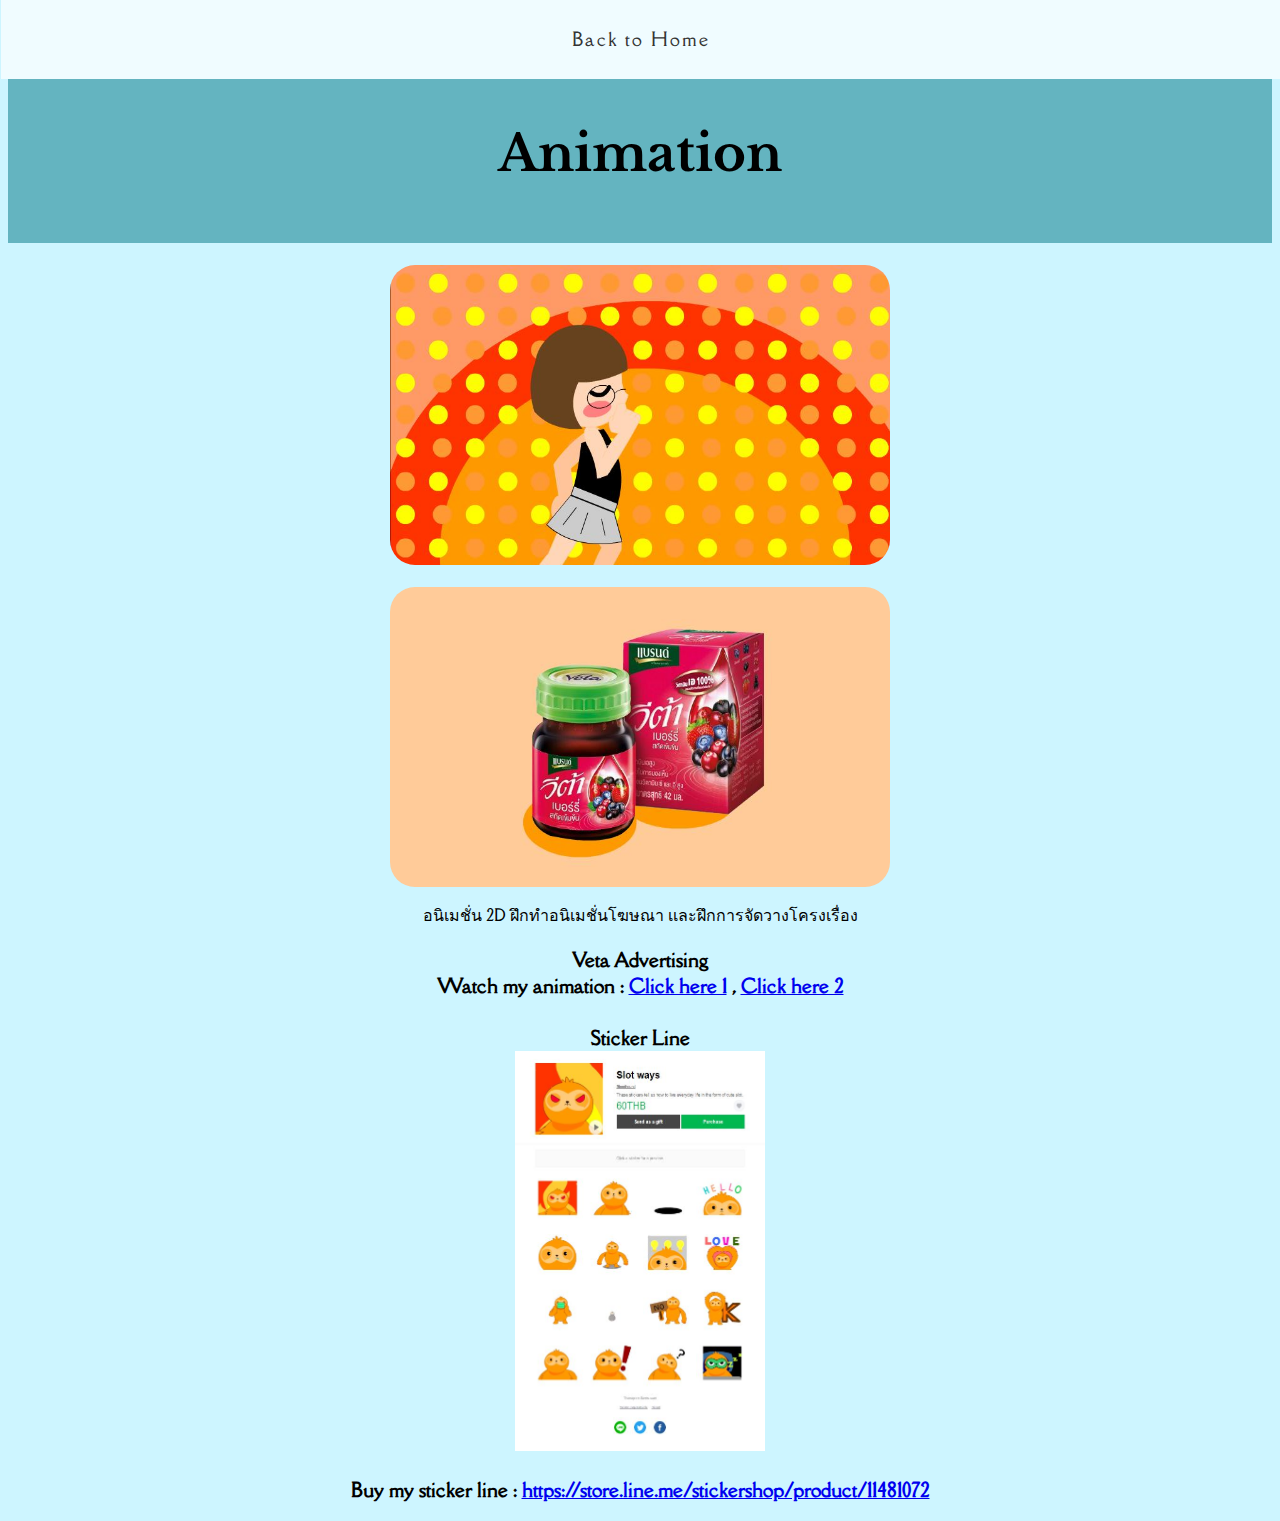
<file: animation.html>
<!DOCTYPE html>
<html lang="en">
<head>
    <meta charset="UTF-8">
    <meta http-equiv="X-UA-Compatible" content="IE=edge">
    <meta name="viewport" content="width=device-width, initial-scale=1.0">
    <title>Project</title>
    <link rel="stylesheet" href="css/anima.css" />
    <link rel="preconnect" href="https://fonts.gstatic.com">
    <link href="https://fonts.googleapis.com/css2?family=Libre+Baskerville:wght@700&display=swap" rel="stylesheet">
    <link href="https://fonts.googleapis.com/css2?family=Della+Respira&display=swap" rel="stylesheet">
</head>
<body>
    <div class="button" id="button">
        <div>
            <a href="./index.html" id="top"><span id="top2"> Back to Home </span></a>
        </div>
    </div>
    <div class="header">
        <h1> Animation </h1>
    </div>

    <div class="animation_box">
        <br>
        <div class="anipictap">
            <img class="anipic" id="anipic" src="pic/anima.JPG" alt="cartoon"> 
            <br>
            <img class="anipic" id="anipic" src="pic/veta.JPG" alt="veta berry"> 
        </div>
        <p>อนิเมชั่น 2D ฝึกทำอนิเมชั่นโฆษณา เเละฝึกการจัดวางโครงเรื่อง</p>
        <h3>
        <div name ="headername">Veta Advertising</div>
        Watch my animation :
        <a href="https://drive.google.com/file/d/1FQiTbWZxJrNibVo8iCh-pTVgUYGSxXCt/view?usp=sharing" target="_blank">Click here 1</a> , 
        <a href="https://drive.google.com/file/d/1CzK6M7cSreOwrERoVzUJtcbASghMT6Dt/view?usp=sharing" target="_blank">Click here 2</a>
        <br>
        <br>
        <div name ="headername">Sticker Line</div>
        <div class="linepictap">
            <img class="stickpic" id="stickpic" src="pic/line.JPG" alt="line sticker">        
        </div>
        <br>
        Buy my sticker line :
        <a href="https://store.line.me/stickershop/product/11481072" target="_blank">https://store.line.me/stickershop/product/11481072</a>   
        </h3>
    </div>
    
</body>
</html>
</file>
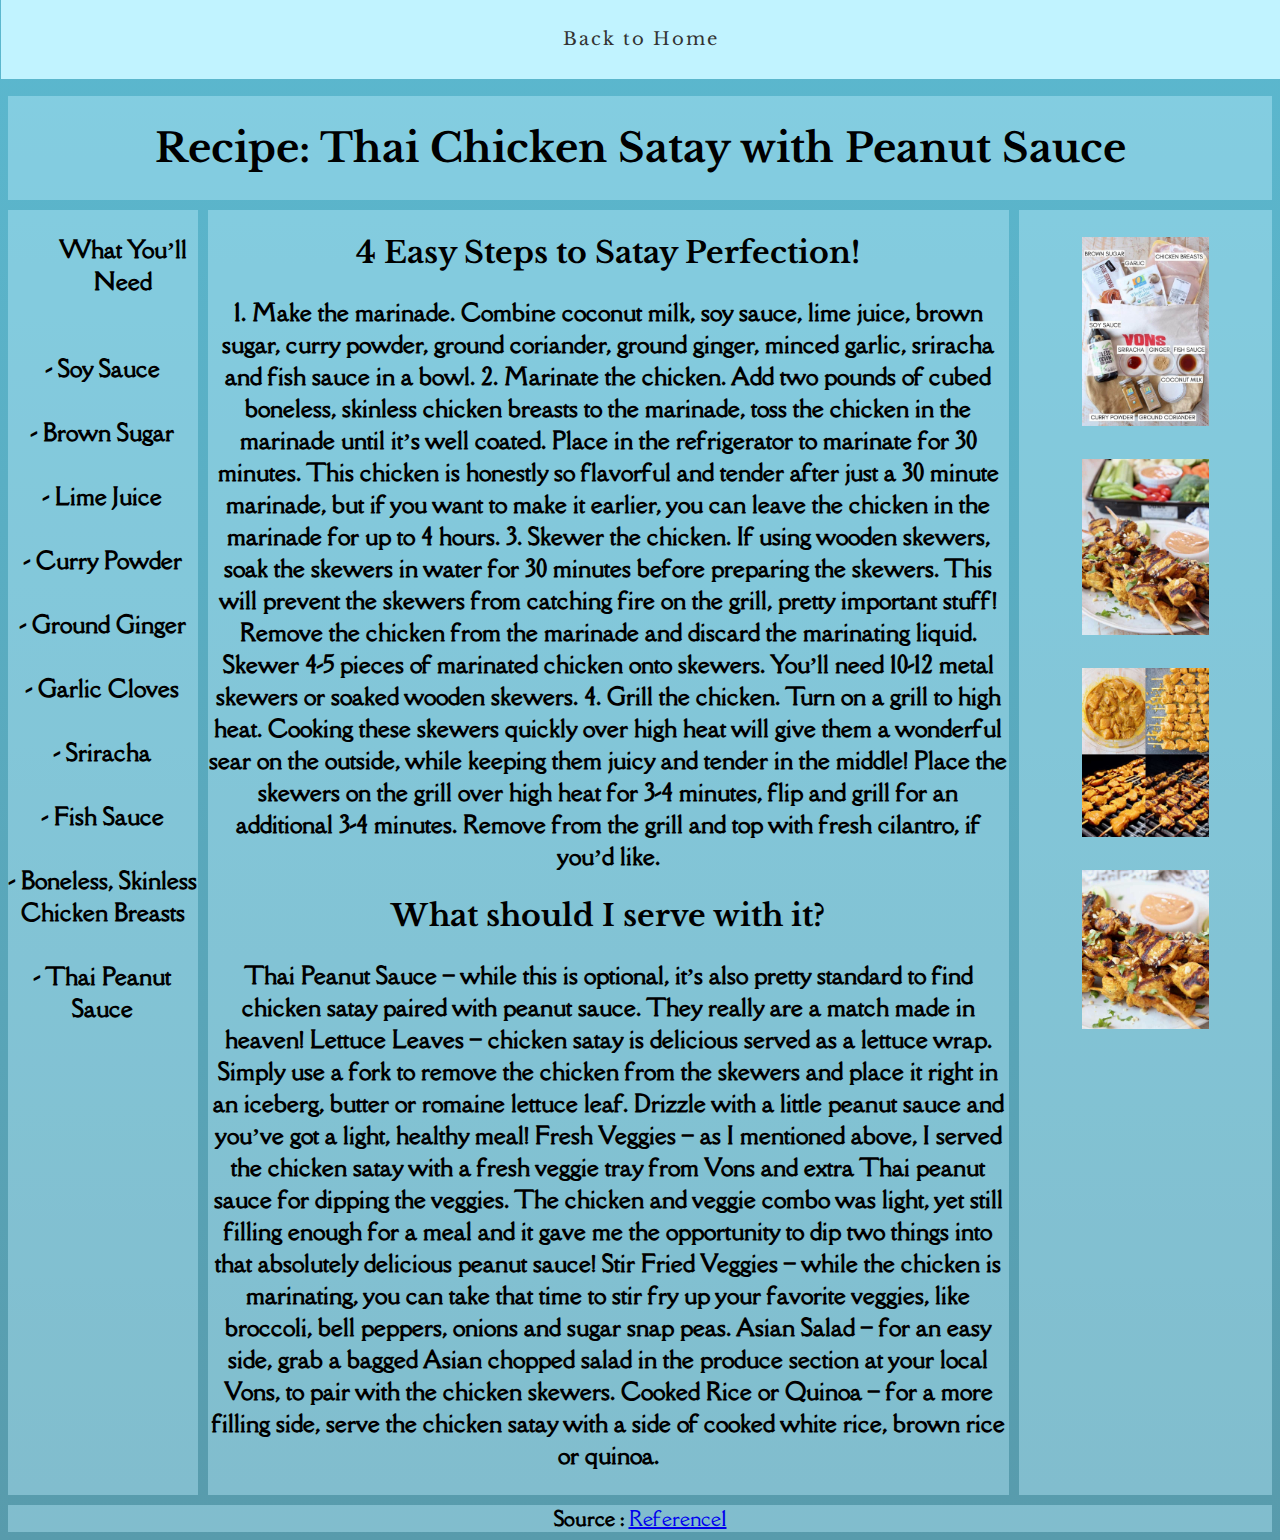
<file: chicken satay.html>
<!DOCTYPE html>
<html>
<head>
	<meta charset='utf-8'>
	<meta http-equiv='X-UA-Compatible' content='IE=edge'>
	<title>Gluten Free General Tso’s Chicken</title>
	<meta name='viewport' content='width=device-width, initial-scale=1'>
	<link rel='stylesheet' type='text/css' media='screen' href='css/chick.css'>
    <link rel="preconnect" href="https://fonts.gstatic.com">
    <link href="https://fonts.googleapis.com/css2?family=Libre+Baskerville:wght@700&display=swap" rel="stylesheet">
    <link href="https://fonts.googleapis.com/css2?family=Della+Respira&display=swap" rel="stylesheet">
</head>
<body>
    <div class="button" id="button">
        <div>
            <a href="./index.html" id="top"><span id="top2"> Back to Home </span></a>
        </div>
    </div>
    <br><br><br><br>
	<div class="grid-container">
        <div class="header_stay"><h1>Recipe: Thai Chicken Satay with Peanut Sauce</h1></div>
        <div class="menu">
            <h3>
                <ul>What You’ll Need</ul>
                <br> - Soy Sauce</br>
                <br> - Brown Sugar</br>
                <br> - Lime Juice</br> 
                <br> - Curry Powder</br> 
                <br> - Ground Ginger</br>
                <br> - Garlic Cloves</br>
                <br> - Sriracha</br>
                <br> - Fish Sauce</br>
                <br> - Boneless, Skinless Chicken Breasts</br>
                <br> - Thai Peanut Sauce</br> 
            </h3>
        </div>
        <div class="Easy_Steps">
            <h2>4 Easy Steps to Satay Perfection!</h2>
            <h3>
                1. Make the marinade. Combine coconut milk, soy sauce, lime juice, brown sugar, curry powder, ground coriander, ground ginger, minced garlic, sriracha and fish sauce in a bowl.

	            2. Marinate the chicken. Add two pounds of cubed boneless, skinless chicken breasts to the marinade, toss the chicken in the marinade until it’s well coated. Place in the refrigerator to marinate for 30 minutes. This chicken is honestly so flavorful and tender after just a 30 minute marinade, but if you want to make it earlier, you can leave the chicken in the marinade for up to 4 hours.

	            3. Skewer the chicken. If using wooden skewers, soak the skewers in water for 30 minutes before preparing the skewers. This will prevent the skewers from catching fire on the grill, pretty important stuff! Remove the chicken from the marinade and discard the marinating liquid. Skewer 4-5 pieces of marinated chicken onto skewers. You’ll need 10-12 metal skewers or soaked wooden skewers.

	            4. Grill the chicken. Turn on a grill to high heat. Cooking these skewers quickly over high heat will give them a wonderful sear on the outside, while keeping them juicy and tender in the middle! Place the skewers on the grill over high heat for 3-4 minutes, flip and grill for an additional 3-4 minutes. Remove from the grill and top with fresh cilantro, if you’d like.
            <br>    
            <h2>What should I serve with it?</h2>
            <h3>
	            Thai Peanut Sauce – while this is optional, it’s also pretty standard to find chicken satay paired with peanut sauce. They really are a match made in heaven!

                Lettuce Leaves – chicken satay is delicious served as a lettuce wrap. Simply use a fork to remove the chicken from the skewers and place it right in an iceberg, butter or romaine lettuce leaf. Drizzle with a little peanut sauce and you’ve got a light, healthy meal!
	
	            Fresh Veggies – as I mentioned above, I served the chicken satay with a fresh veggie tray from Vons and extra Thai peanut sauce for dipping the veggies. The chicken and veggie combo was light, yet still filling enough for a meal and it gave me the opportunity to dip two things into that absolutely delicious peanut sauce!
	
	            Stir Fried Veggies – while the chicken is marinating, you can take that time to stir fry up your favorite veggies, like broccoli, bell peppers, onions and sugar snap peas.
	
	            Asian Salad – for an easy side, grab a bagged Asian chopped salad in the produce section at your local Vons, to pair with the chicken skewers.
	
	            Cooked Rice or Quinoa – for a more filling side, serve the chicken satay with a side of cooked white rice, brown rice or quinoa.
	        </h3>

        </div>
        <div class="picture_stay">
            <br>
        <div class="picchic">
            <div class="pic_size"><img src="pic/chicken-satay-ingredients.jpg" alt="รูปส่วนผสม"></div><br>
           <div class="pic_size"><img src="pic/chicken-satay-4.jpg" alt="รูปประกอบ1"></div><br>
            <div class="pic_size"><img src="pic/chicken-satay-3.jpg" alt="รูปประกอบ2"></div><br>
            <div class="pic_size"><img src="pic/chicken-satay-1.jpg" alt="รูปประกอบ3"></div>
        </div>
        </div>
        <div class="sources">
            <strong>Source :</strong>
            <a href="https://whitneybond.com/chicken-satay/" target="_blank">Reference1</a>
        </div>
	</div>


</body>
</html>
</file>
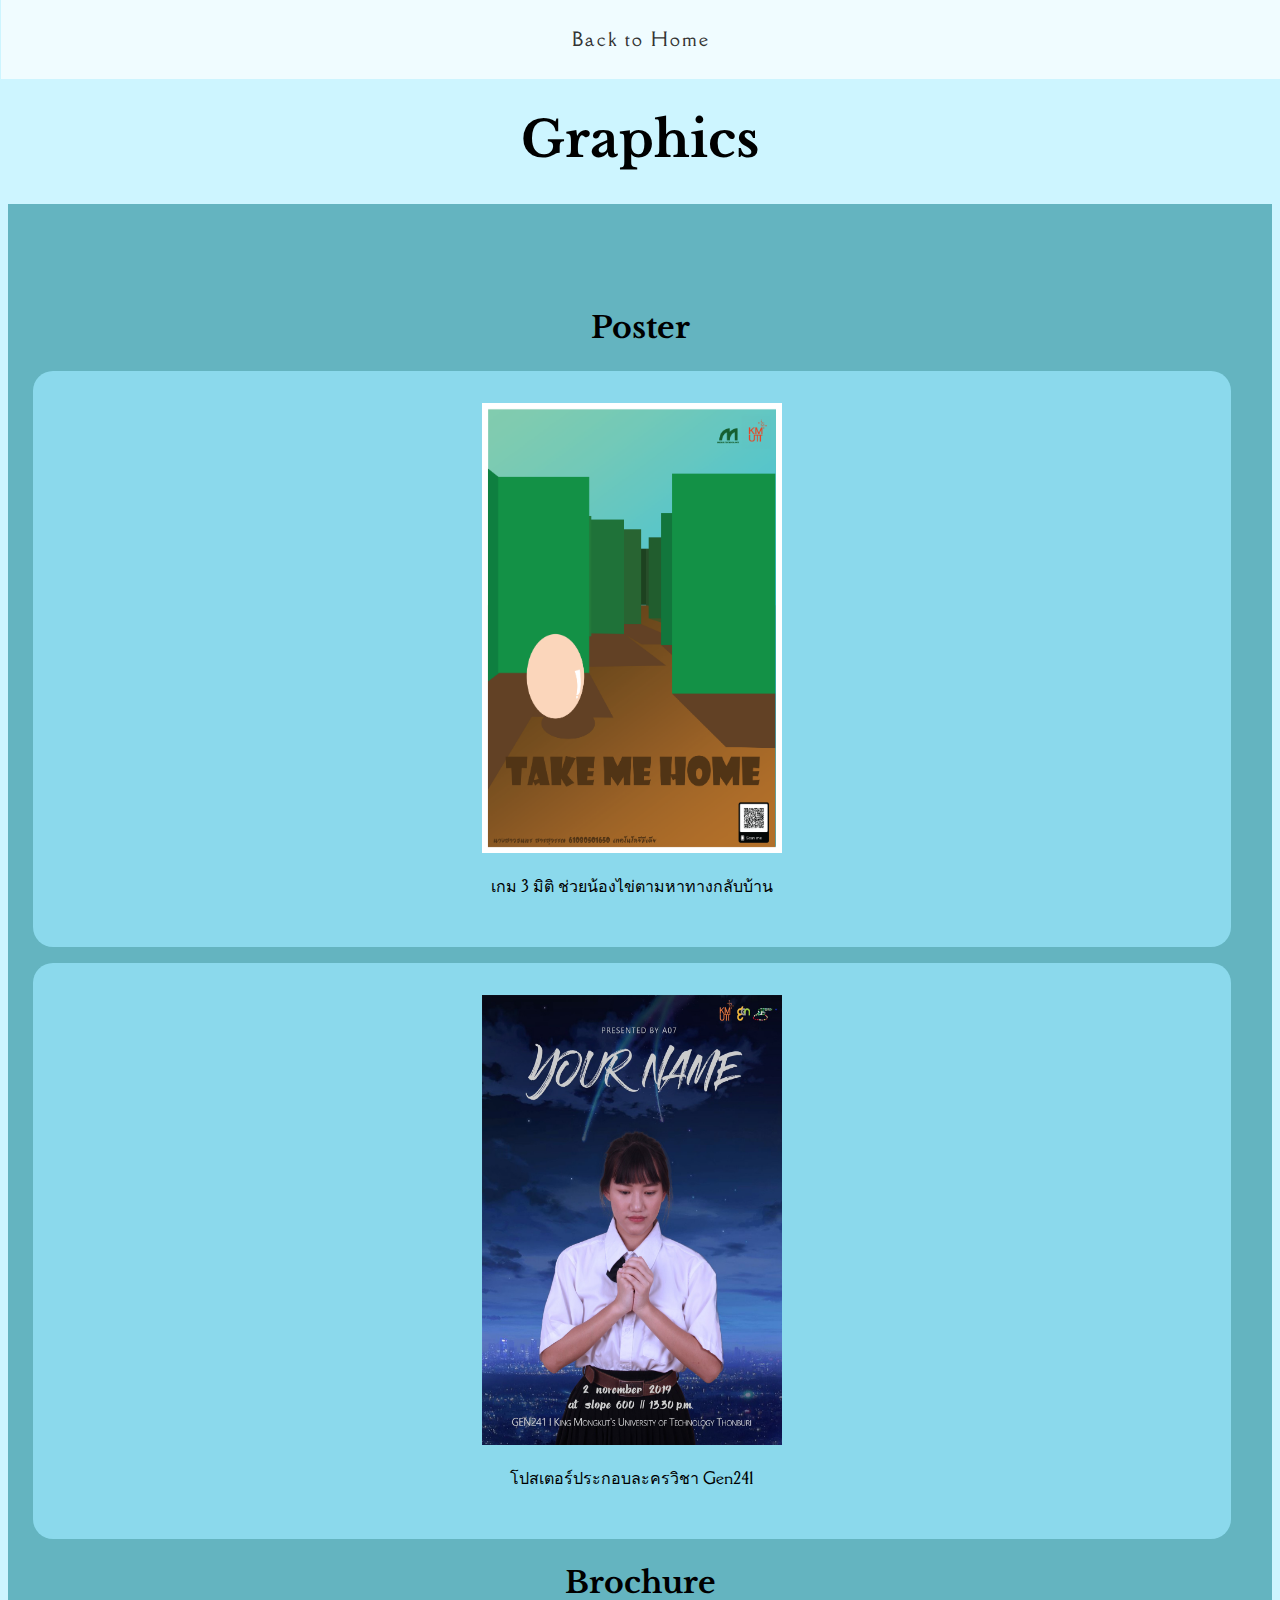
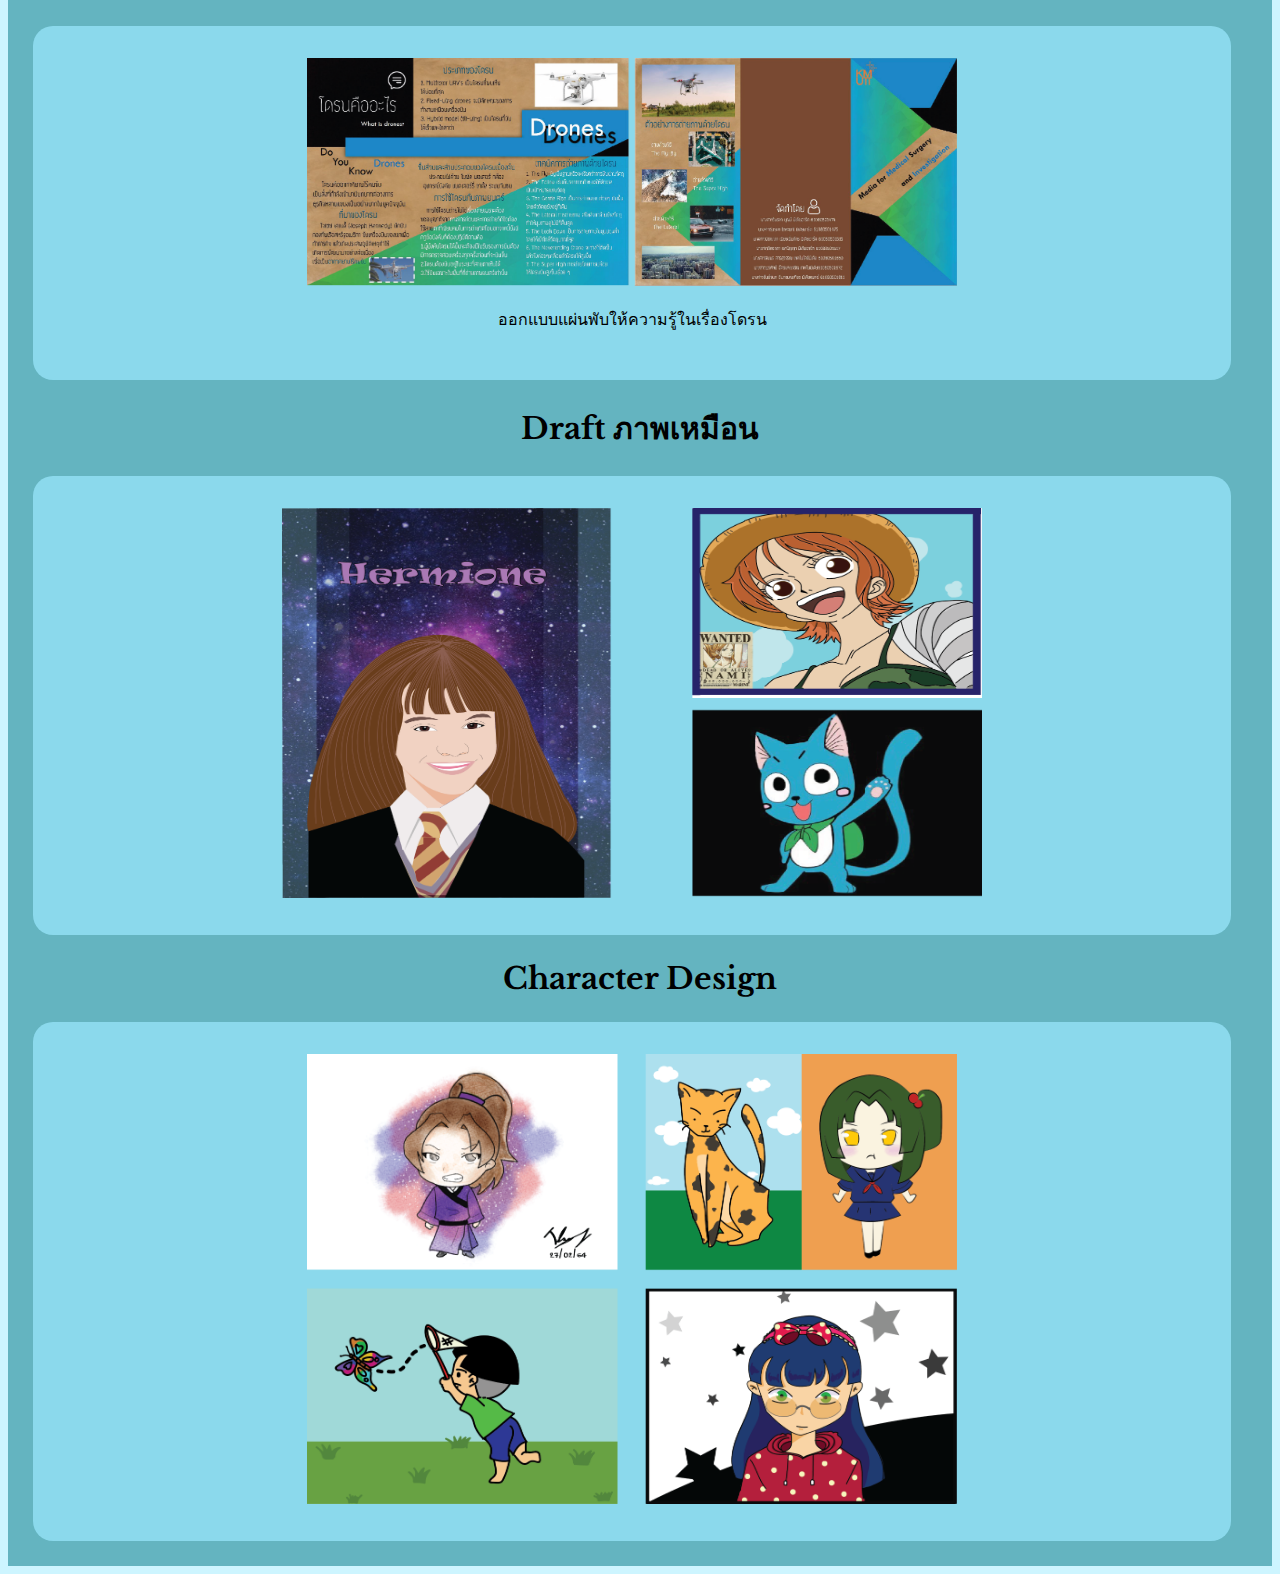
<file: graphic.html>
<!DOCTYPE html>
<html lang="en">
<head>
    <meta charset="UTF-8">
    <meta http-equiv="X-UA-Compatible" content="IE=edge">
    <meta name="viewport" content="width=device-width, initial-scale=1.0">
    <title>Project</title>
    <link rel="stylesheet" href="css/grap.css" />
    <link rel="preconnect" href="https://fonts.gstatic.com">
    <link href="https://fonts.googleapis.com/css2?family=Libre+Baskerville:wght@700&display=swap" rel="stylesheet">
    <link href="https://fonts.googleapis.com/css2?family=Della+Respira&display=swap" rel="stylesheet">
</head>
<body>
    <div class="button" id="button">
        <div>
            <a href="./index.html" id="top"><span id="top2"> Back to Home </span></a>
        </div>
    </div>
    <br><br><br>
    <h1> Graphics </h1>
    <div class="header">
        <div class="container">
            <h2>Poster</h2>
            <div class="box">
                <img id="Post" src="pic/post.png" alt="postergame">
                <p>เกม 3 มิติ ช่วยน้องไข่ตามหาทางกลับบ้าน</p>
            </div>
            <div class="box">
                <img id="Post" src="pic/post2.jpg" alt="postergen">
                <p>โปสเตอร์ประกอบละครวิชา Gen241</p>
            </div>
        </div>
        <h2>Brochure</h2>
            <div class="box">
                <img id="Pape" src="pic/paper.png" alt="pape">
                <p>ออกแบบแผ่นพับให้ความรู้ในเรื่องโดรน</p>
            </div>
        <h2>Draft ภาพเหมือน</h2>
            <div class="box">
                <img id="Draft" src="pic/d2.png" alt="draft">
            </div>
        <h2>Character Design</h2>
            <div class="box">
                <img id="Draw" src="pic/allpic.png" alt="draw">
            </div>
    </div>
    
</body>
</html>
</file>
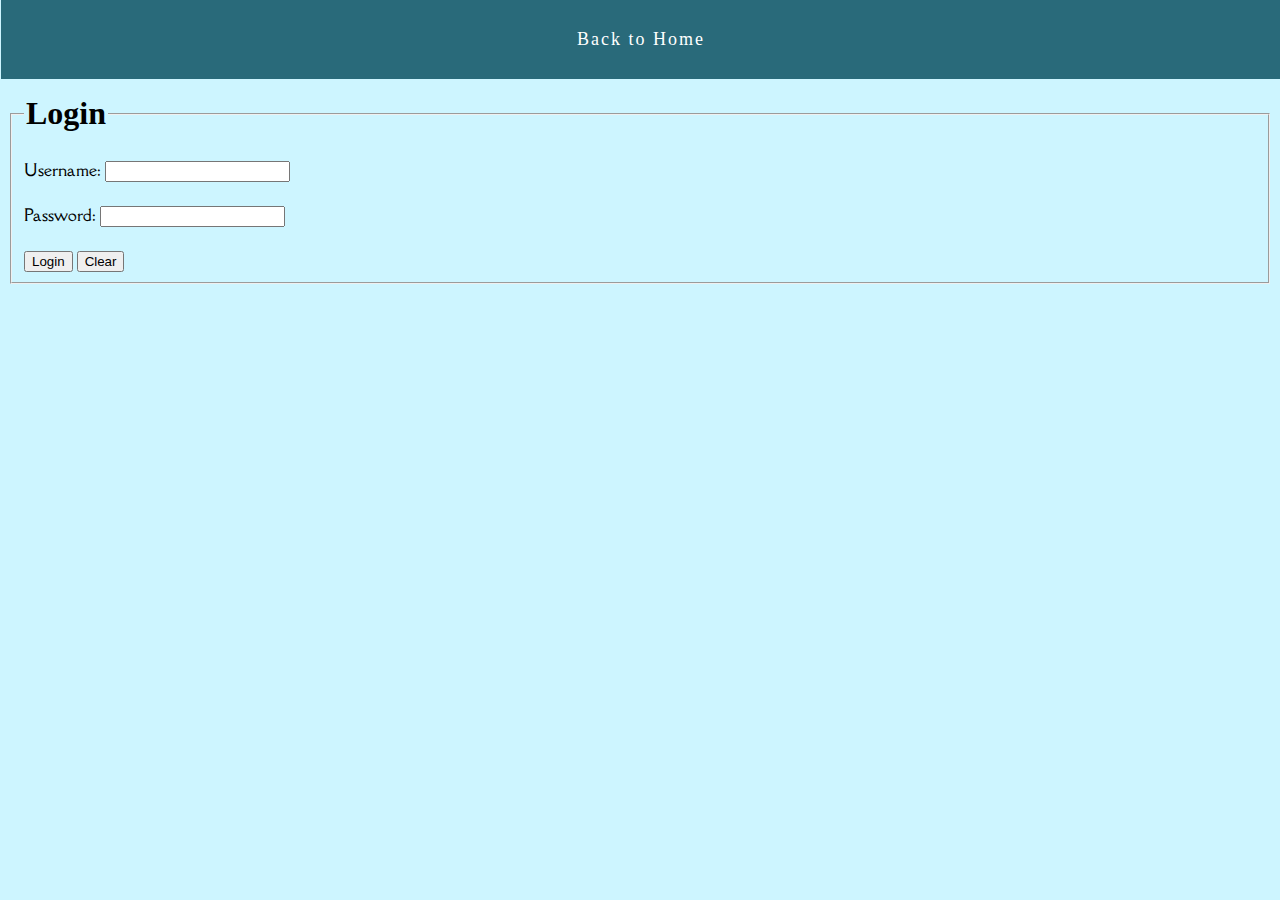
<file: login.html>
<!DOCTYPE html>
<html>
<head>
    <meta charset="UTF-8">
    <meta http-equiv="X-UA-Compatible" content="IE=edge">
    <meta name="viewport" content="width=device-width, initial-scale=1.0">
	<meta name='viewport' content='width=device-width, initial-scale=1'>
	<title>Login_Page</title>
	<link rel="preconnect" href="https://fonts.gstatic.com">
    <link href="https://fonts.googleapis.com/css2?family=Press+Start+2P&display=swap" rel="stylesheet">
    <link href="https://fonts.googleapis.com/css2?family=Della+Respira&display=swap" rel="stylesheet">
	<link rel='stylesheet' type='text/css' media='screen' href='css/regislogin.css'>
    <script src='Js/work6_1.js'></script>
</head>
<body>
	<div class="button" id="button">
        <div>
            <a href="./index.html" id="top"><span id="top2"> Back to Home </span></a>
        </div>
    </div>
    <br><br><br>
	<form name="myLogin" id = "myLogin">
		<fieldset>
			<legend><h1>Login</h1></legend>
			Username: 
			<input type="text" name="username" id="username" required>
			<br> <br>
			Password: 
			<input type="password" name="password" required>
			<br><br>
			<input type="submit" value="Login">
			<input type="reset" value="Clear">
		</fieldset>
	</form>

</body>
</html>
</file>
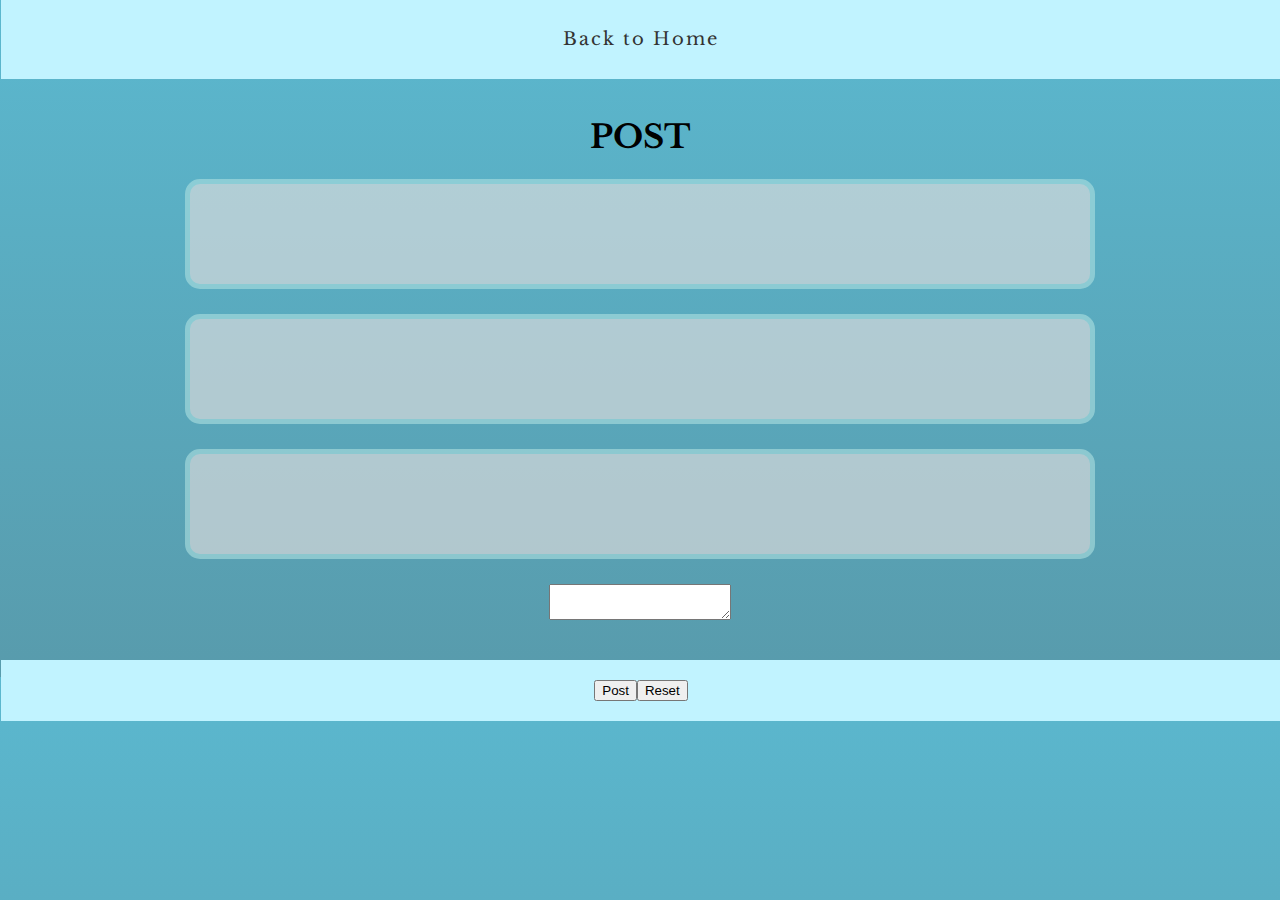
<file: Post.html>
<!DOCTYPE html>
<html>
<head>
	<meta charset='utf-8'>
	<meta http-equiv='X-UA-Compatible' content='IE=edge'>
	<title>Blogger</title>
	<meta name='viewport' content='width=device-width, initial-scale=1'>
    <link rel="preconnect" href="https://fonts.gstatic.com">
    <link href="https://fonts.googleapis.com/css2?family=Libre+Baskerville:wght@700&display=swap" rel="stylesheet">
    <link href="https://fonts.googleapis.com/css2?family=Della+Respira&display=swap" rel="stylesheet">
	<link rel='stylesheet' type='text/css' media='screen' href='css/blog.css'>
	<script type="text/javascript" src="Js/Post.js"></script>
</head>
<body>
    <div class="button" id="button">
        <div>
            <a href="./index.html" id="top"><span id="top2"> Back to Home </span></a>
        </div>
    </div>
	<br><br><br><br>
	<div class="postpage">
        <h1>POST</h1>
		<div id="topic1"></div>

		<div id="comment1"></div>

		<div id="comment2"></div>

		<textarea name="text1" id="text1"></textarea>
		<br><br><br>

		<div class="button">
			<button type="button" id="post" onclick="postFunction()">Post</button>
			<button type="button" id="reset" onclick="clearFunction()">Reset</button>
		</div>
	</div>
</body>
</html>
</file>
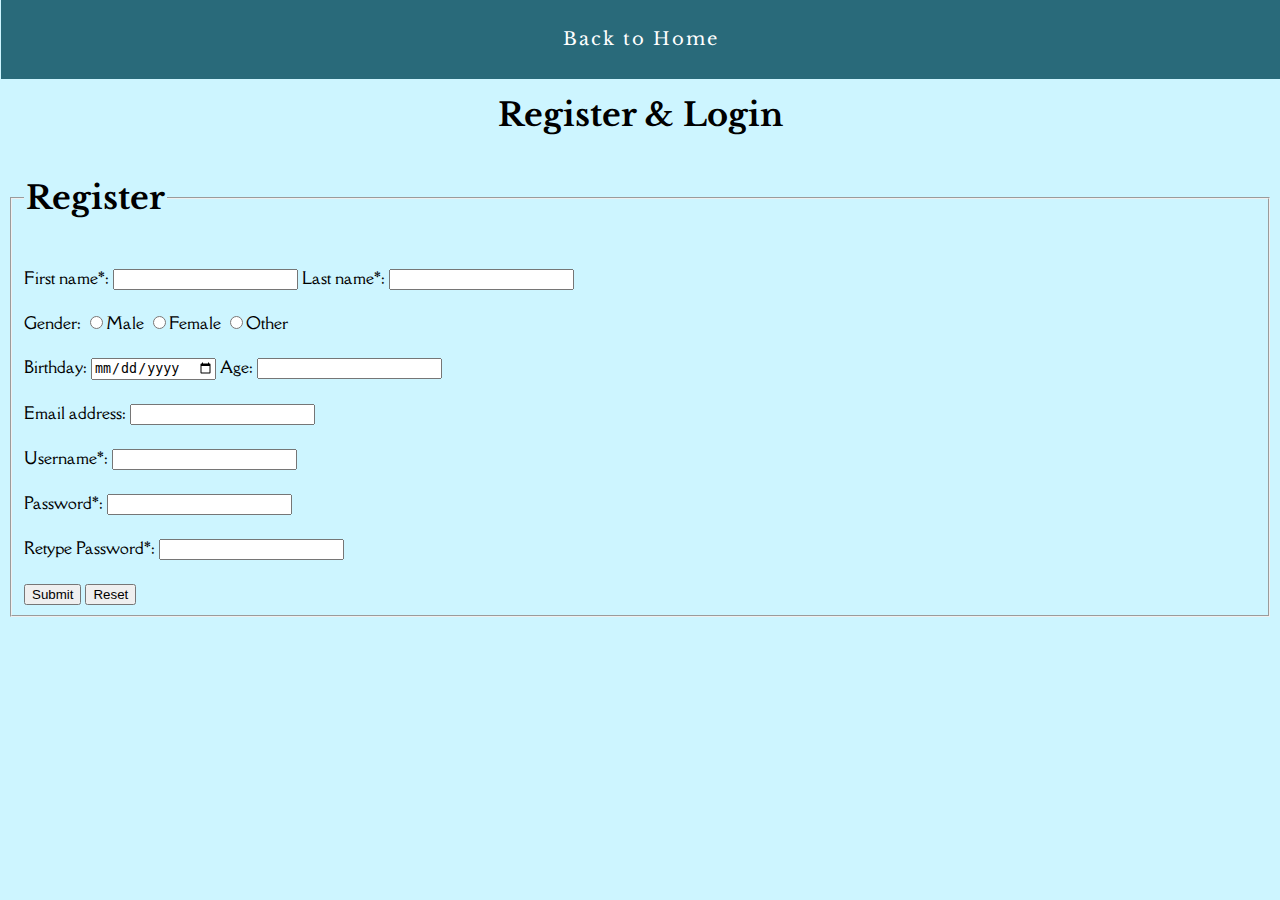
<file: register.html>
<!DOCTYPE html>
<html>
<head>
    <meta charset="UTF-8">
    <meta http-equiv="X-UA-Compatible" content="IE=edge">
    <meta name="viewport" content="width=device-width, initial-scale=1.0">
    <meta name="description" content="Register">
    <title>assignment6</title>
    <link rel="preconnect" href="https://fonts.gstatic.com">
    <link href="https://fonts.googleapis.com/css2?family=Libre+Baskerville:wght@700&display=swap" rel="stylesheet">
    <link href="https://fonts.googleapis.com/css2?family=Della+Respira&display=swap" rel="stylesheet">
    <link rel='stylesheet' type='text/css' media='screen' href='css/regislogin.css'>
    <script src='Js/work6.js'></script>
</head>
<body>
    <div class="button" id="button">
        <div>
            <a href="./index.html" id="top"><span id="top2"> Back to Home </span></a>
        </div>
    </div>
    <br><br><br>
    <div class="header">
        <h1> Register & Login </h1>
    </div>
    <div class="datacontainer">
        <form name="myForm" id="myForm" action="login.html">
        <!--fieldจะเเสดงผลเป็นกรอบ-->
            <fieldset>
                <legend><h1>Register</h1></legend>
                <br>
                First name*:
                <input type="text" name="firstname" required>
                Last name*:
                <input type="text" name="lastname"required>
                <br><br>
                Gender:
                <input type="radio" name="gender">Male
                <input type="radio" name="gender">Female
                <input type="radio" name="gender">Other
                <br><br>
                Birthday:
                <input type="date" name="birthday">
                Age:
                <input type="number" name="age">
                <br><br>
			    Email address: 
			    <input type="email" name="email" >
			    <br><br>
			    Username*: 
			    <input type="text" name="username" required>
			    <br><br>
			    Password*: 
			    <input id="password" type="password" name="password" required>
			    <br><br>
			    Retype Password*: 
			    <input id="repassword" type="password" name="password" required>
			    <br><br>
                <input type="submit" value="Submit">            
                <input type="reset" value="Reset">
            </fieldset>
        </form>
    </div>

</body>
</html>
</file>
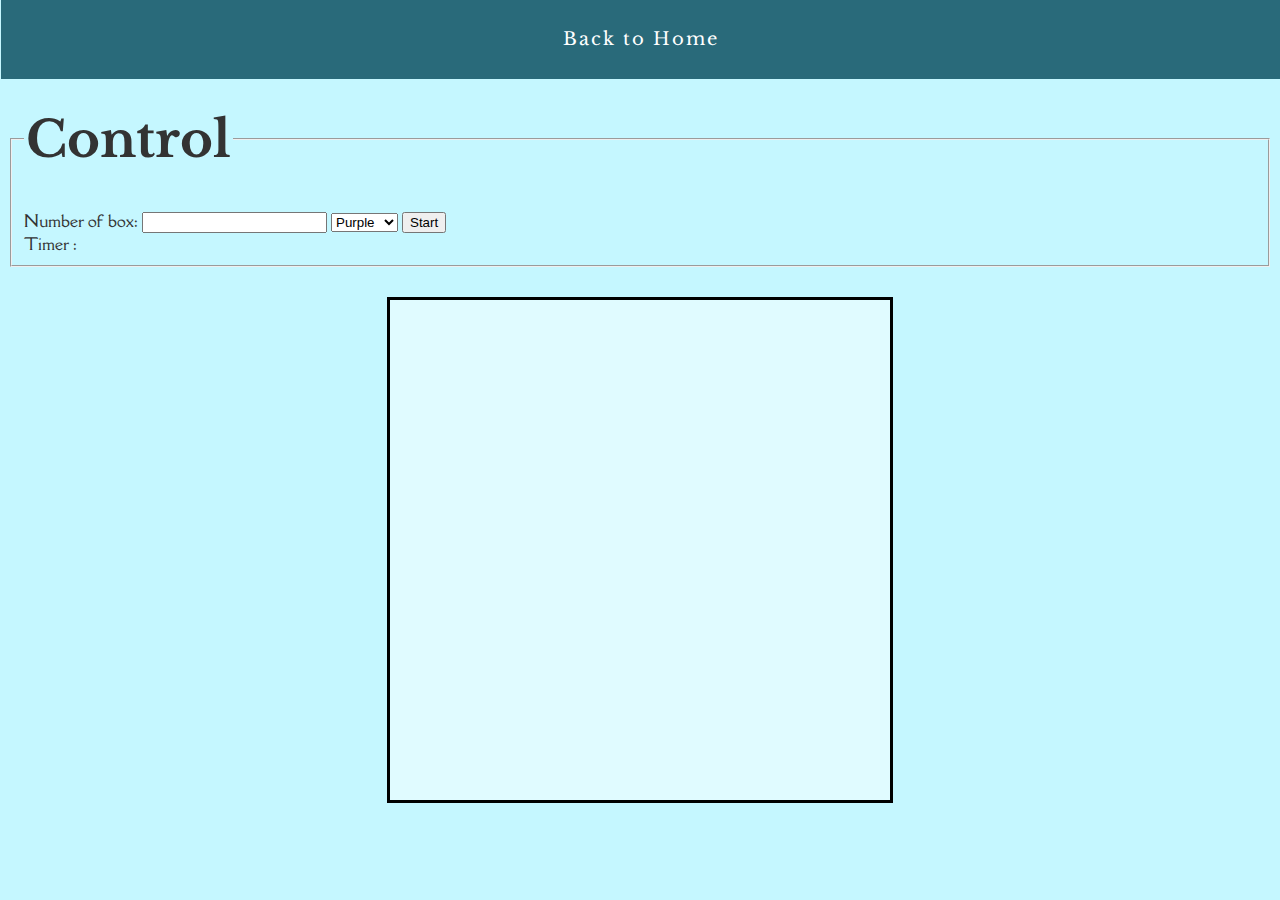
<file: squaregame.html>
<!DOCTYPE html>
<html>
	<head>
		<meta charset="UTF-8">
		<title>Square game</title>
		<link rel="preconnect" href="https://fonts.gstatic.com">
    	<link href="https://fonts.googleapis.com/css2?family=Libre+Baskerville:wght@700&display=swap" rel="stylesheet">
    	<link href="https://fonts.googleapis.com/css2?family=Della+Respira&display=swap" rel="stylesheet">
		<link rel="stylesheet" type="text/css" href="css/game.css">
        <script type="text/javascript" src="Js/game_2.js"></script>
	</head>
	<body>
		<div class="button" id="button">
			<div>
				<a href="./index.html" id="top"><span id="top2"> Back to Home </span></a>
			</div>
		</div>
		<br><br><br>
        <div class="containerBox">
		    <fieldset class="Gamebox">
			    <legend><h1>Control</h1></legend>
                <div class="squarbox_fieldset"></div>
			        Number of box: 
			        <input type="text" name="numbox" id="numbox">
			        <select name="color" id = "color">
  				        <option value="purple">Purple</option>
  				        <option value="coral">Orange</option>
  				        <option value="teal">Green</option>
			        </select>
			        <button id="start">Start</button>
			        <div id="timerClock"> 
                        Timer : 
				        <div id="clock"></div>
			        </div>
                </div>
		    </fieldset>

		    <div id="game-container">
			    <div id="game-layer"></div>
		    </div>
	    </div>
	</body>
</html>
</file>
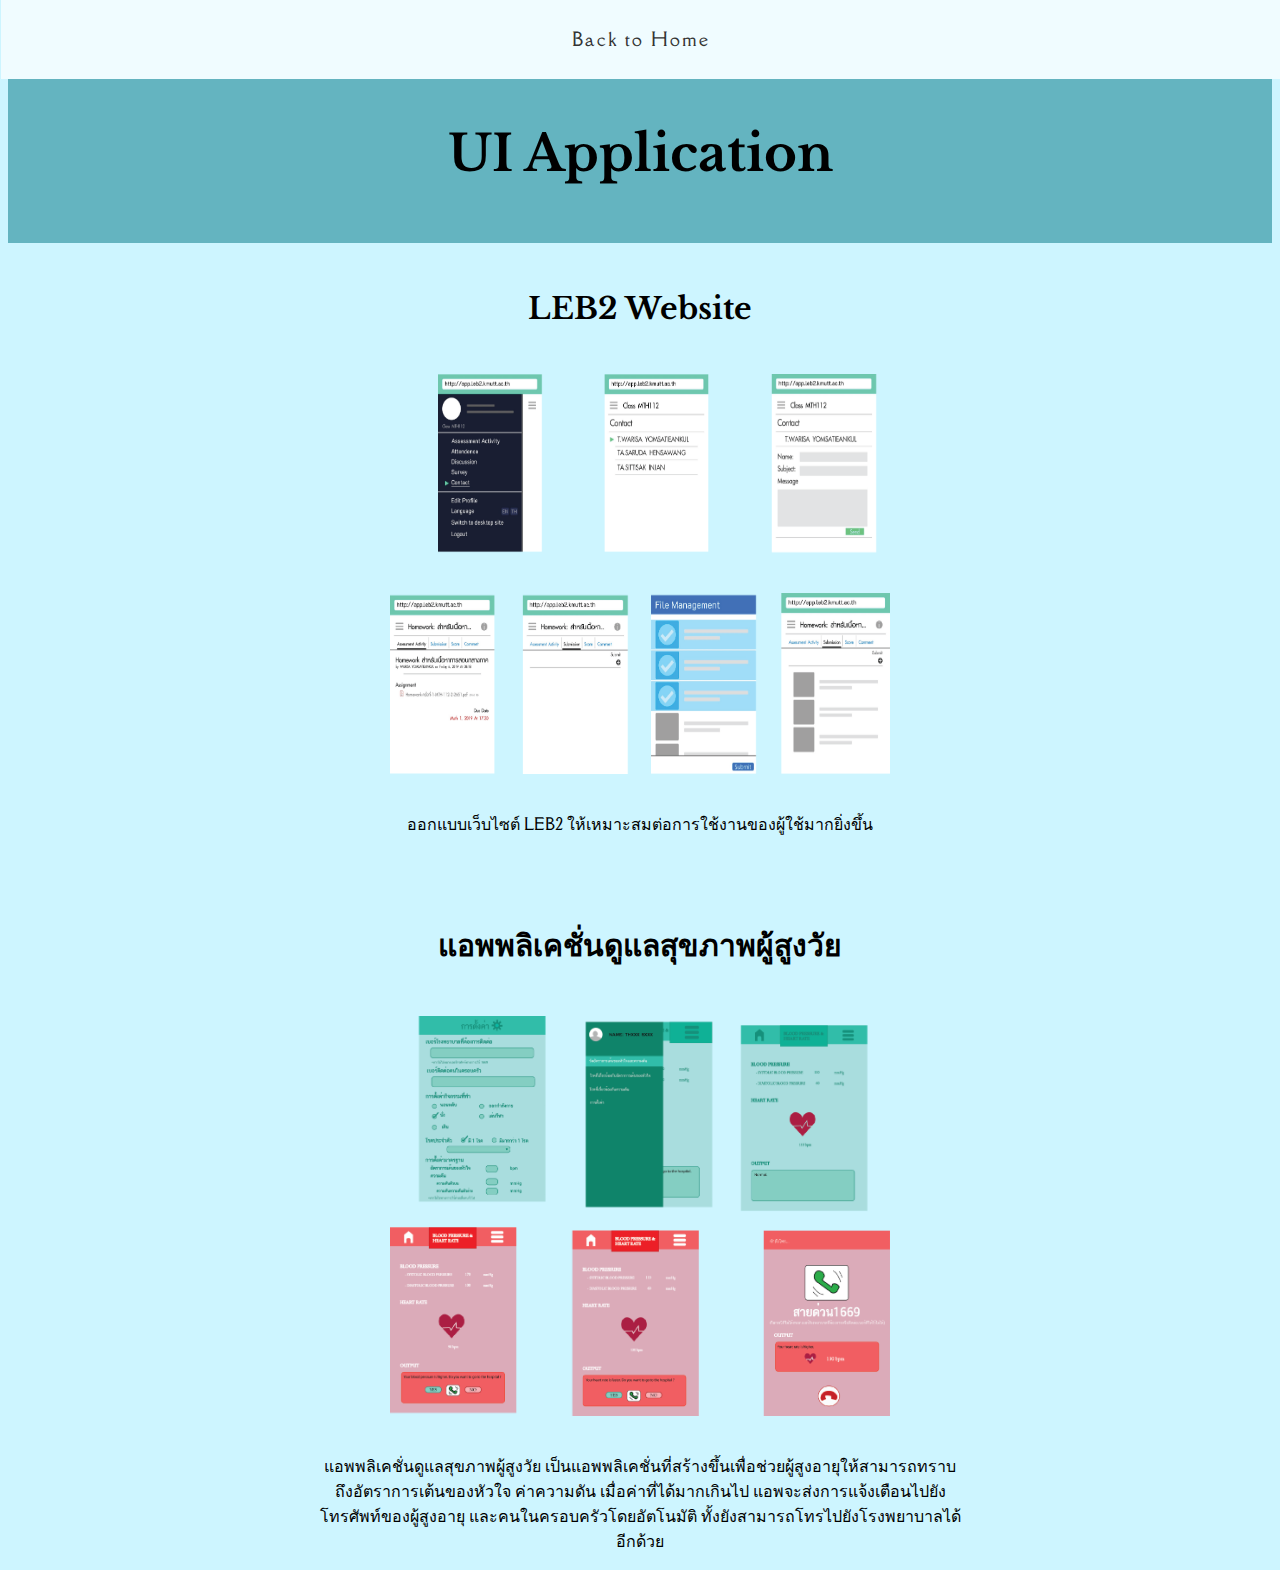
<file: UXI.html>
<!DOCTYPE html>
<html lang="en">
<head>
    <meta charset="UTF-8">
    <meta http-equiv="X-UA-Compatible" content="IE=edge">
    <meta name="viewport" content="width=device-width, initial-scale=1.0">
    <title>Project</title>
    <link rel="stylesheet" href="css/uxi.css" />
    <link rel="preconnect" href="https://fonts.gstatic.com">
    <link href="https://fonts.googleapis.com/css2?family=Libre+Baskerville:wght@700&display=swap" rel="stylesheet">
    <link href="https://fonts.googleapis.com/css2?family=Della+Respira&display=swap" rel="stylesheet">
</head>
<body>
    <div class="button" id="button">
        <div>
            <a href="./index.html" id="top"><span id="top2"> Back to Home </span></a>
        </div>
    </div>

    <div class="header">
        <h1> UI Application </h1>
    </div>

    <br>

    <div class="flex-container">
        <div class="box5">
            <h2>LEB2 Website</h2>
            <br>
            <img id="ui" src="pic/leb2.png" alt="ui">
            <br>
            <p>ออกแบบเว็บไซต์ LEB2 ให้เหมาะสมต่อการใช้งานของผู้ใช้มากยิ่งขึ้น</p>
            <br><br>
            <h2>แอพพลิเคชั่นดูแลสุขภาพผู้สูงวัย</h2>
            <br>
            <img id="ui" src="pic/app.png" alt="app">
            <br>
            <p>แอพพลิเคชั่นดูแลสุขภาพผู้สูงวัย เป็นแอพพลิเคชั่นที่สร้างขึ้นเพื่อช่วยผู้สูงอายุให้สามารถทราบถึงอัตราการเต้นของหัวใจ ค่าความดัน
                เมื่อค่าที่ได้มากเกินไป แอพจะส่งการแจ้งเตือนไปยังโทรศัพท์ของผู้สูงอายุ และคนในครอบครัวโดยอัตโนมัติ ทั้งยังสามารถโทรไปยังโรงพยาบาลได้อีกด้วย
            </p>
        </div>
    </div>

</body>
</html>
</file>
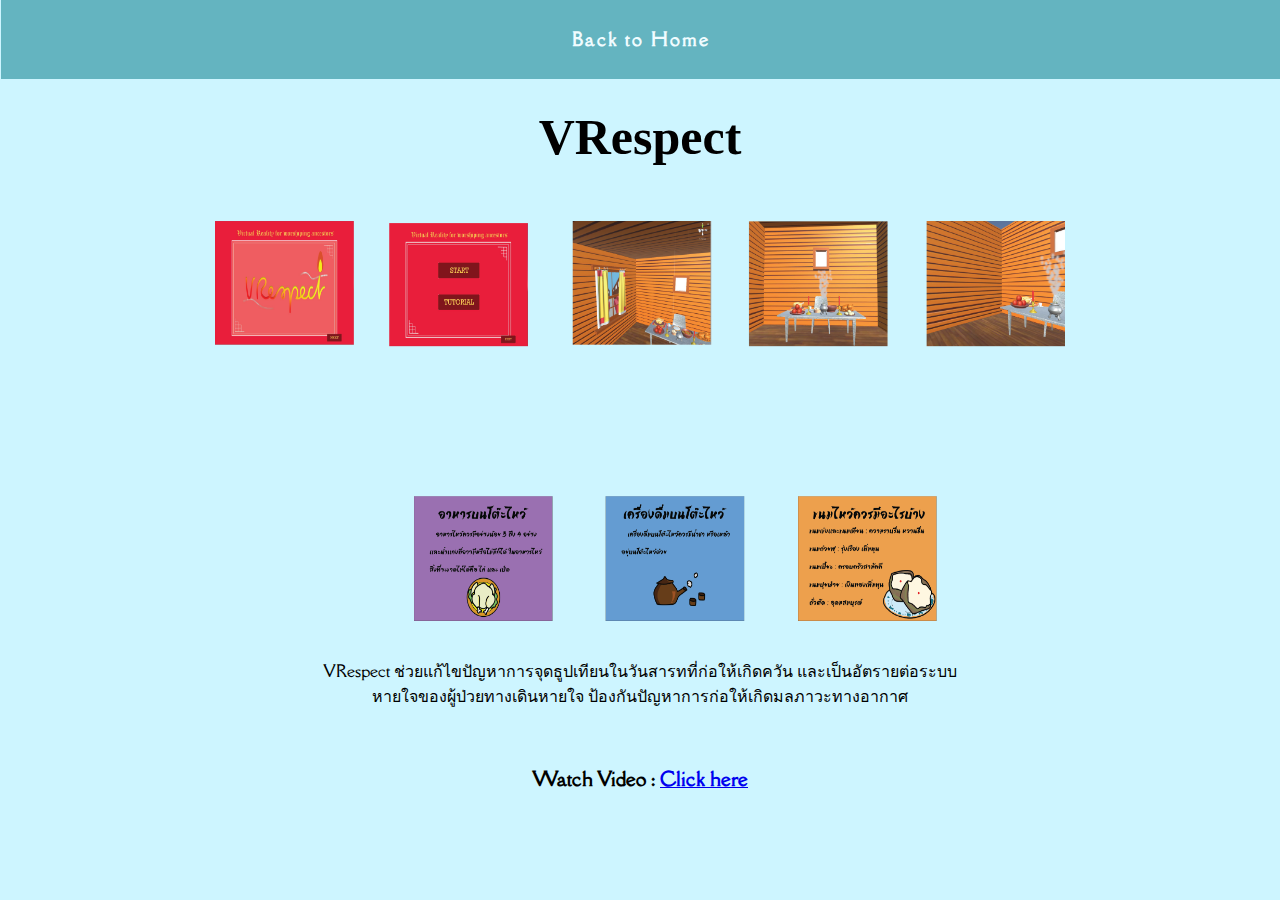
<file: VR.html>
<!DOCTYPE html>
<html lang="en">
<head>
    <meta charset="UTF-8">
    <meta http-equiv="X-UA-Compatible" content="IE=edge">
    <meta name="viewport" content="width=device-width, initial-scale=1.0">
    <title>Project</title>
    <link rel="stylesheet" href="css/VR.css" />
    <link rel="preconnect" href="https://fonts.gstatic.com">
    <link href="https://fonts.googleapis.com/css2?family=Press+Start+2P&display=swap" rel="stylesheet">
    <link href="https://fonts.googleapis.com/css2?family=Della+Respira&display=swap" rel="stylesheet">
</head>
<body>
    <div class="button" id="button">
        <div>
            <a href="./index.html" id="top"><span id="top2"> Back to Home </span></a>
        </div>
    </div>
    <br><br><br>

    <div class="flex-container">
        <div class="box5">
            <h1>VRespect</h1>
            <br>
                <div class="vrpictap">
                <img class="VRpic" id="VRpic" src="pic/VRespect.png" alt="รูปภาพ"> <br>
                <p>VRespect ช่วยแก้ไขปัญหาการจุดธูปเทียนในวันสารทที่ก่อให้เกิดควัน และเป็นอัตรายต่อระบบหายใจของผู้ป่วยทางเดินหายใจ ป้องกันปัญหาการก่อให้เกิดมลภาวะทางอากาศ </p>
                </div>
                <br>
            <h3>Watch Video : 
            <a href="https://www.youtube.com/watch?v=BSVinn_i2NM&t=2s" target="_blank">Click here</a>
            </h3>
        </div>
    </div>

</body>
</html>
</file>
<file: css/anima.css>
body {
    background-color: rgb(205, 245, 255);
    font-family: 'Della Respira', serif, Arial, Helvetica, sans-serif;
}

h1{
    font-family: 'Libre Baskerville', serif,Arial, Helvetica, sans-serif;
    font-size: 50px;
    text-align: center;
    color: black;
}

h2{
    font-family: 'Libre Baskerville', serif,Arial, Helvetica, sans-serif;
    font-size: 30px;
    text-align: center;
    color: black;
}

h3 {
    text-align: center;
    color: black;
}

h4 {
    text-align: justify;
    color: black;
    text-indent: 60px
}

hr{
    width: 800px;
}

.button{
    background-color: rgb(240, 252, 255);
    display: flex;
    flex-wrap: wrap;
    justify-content: center;
    position: fixed;
    z-index: 999;
    width: 100%;
    font-family: 'Della Respira', serif,Arial, Helvetica, sans-serif;
    padding-bottom: 20px;
    padding-top: 20px;
    margin-left: -7px;
    margin-top: -9px;
}

#top{
    display: block;
    width: 200px;
    height: 40px;
    line-height: 40px;
    font-size: 18px;
    text-decoration: none;
    color: #333;
    letter-spacing: 2px;
    text-align: center;
    position: relative;
    transition: all .35s;
}

#top #top2{
    position: relative;
    z-index: 2;
}
  
#top:after{
    position: absolute;
    content: "";
    top: 0;
    left: 0;
    width: 0;
    height: 100%;
    background: rgb(55, 138, 185);
    transition: all .35s;
    border-radius: 25px;
}
  
#top:hover{
    color: #fff;
    font-style: italic;
}
  
#top:hover:after{
    width: 100%;
}

.header{
    background-color:  rgb(100, 180, 192);
    padding: 25px;
    padding-top: 80px;
}

#anipic{
    width: 500px;
    height: 300px;
    display: block;
    margin: auto;
    border-radius: 25px;
}
#stickpic{
    width: 250px;
    height: 400px;
    display: block;
    margin: auto;
}

.flex_container{
    display: flex;
    flex-wrap: wrap;
    width: 100%;
    justify-content: center;
}

.flex_container > div{
    border: 5px solid rgb(38, 255, 219);
    width: 300px;
    margin-left: 10px;
	margin-top: 10px;
    margin-bottom: 10px;
}

P{
    margin-left: 310px;
    margin-right: 310px;
    text-align: center;
}

.box5{
    text-align: center;
}

@media only screen and (max-width: 768px) {
    .header{
        width: 93%;
    }

    p{
        text-align: center;
        margin-left: 80px;
        margin-right: 80px;
    }

    #anipic{
        width: 500px;
        height: 300px;
        margin-left: 75px;
    }
    #stickpic{
        width: 150px;
        height: 250px;
        display: block;
        margin: auto;
    }

}

@media only screen and (max-width: 500px) {
    .header{
        width: 435px;
    }

    p{
        text-align: center;
        margin-left: 50px;
        margin-right: 50px;
    }

    #anipic{
        width: 400px;
        height: 200px;
        margin-left: 45px;
    }
    #stickpic{
        width: 100px;
        height: 200px;
        display: block;
        margin: auto;
    }
}
</file>
<file: css/chick.css>
/*ไก่สะเต๊ะ*/
body{
    background-color: rgb(91, 184, 207);
    font-family: 'Della Respira', serif, Arial, Helvetica, sans-serif;
    background: linear-gradient(180deg, rgb(91, 184, 207) 0%, rgb(88, 155, 172,1) 100%);
}
h1{
    text-align: center;
    font-family: 'Libre Baskerville', serif,Arial, Helvetica, sans-serif;
    color: black;
}
h2 {
    text-align: center;
    font-family: 'Libre Baskerville', serif,Arial, Helvetica, sans-serif;
    color: black;
}

h3 {
    text-align: center;
    color: black;
}

h4 {
    text-align: justify;
    color: black;
    text-indent: 60px
}

h5{
    text-align: center;
    color: black;
}

.button{
    background-color: rgb(193, 243, 255);
    display: flex;
    flex-wrap: wrap;
    justify-content: center;
    position: fixed;
    z-index: 999;
    width: 100%;
    font-family: 'Libre Baskerville', serif,Arial, Helvetica, sans-serif;
    padding-bottom: 20px;
    padding-top: 20px;
    margin-left: -7px;
    margin-top: -9px;
}

#top{
    display: block;
    width: 200px;
    height: 40px;
    line-height: 40px;
    font-size: 18px;
    text-decoration: none;
    color: #333;
    letter-spacing: 2px;
    text-align: center;
    position: relative;
    transition: all .35s;
}
  
#top2{
    position: relative;
    z-index: 2;
}
  
#top:after{
    position: absolute;
    content: "";
    top: 0;
    left: 0;
    width: 0;
    height: 100%;
    background: rgb(55, 138, 185);
    transition: all .35s;
    border-radius: 25px;
}
  
#top:hover{
    color: #fff;
    font-style: italic;
}
  
#top:hover:after{
    width: 100%;
}


.grid-container {
    display: grid;
    width: 100%;
    grid-template-columns: 15% auto 20%;
    grid-gap: 10px;
}

.grid-container > div{
    border: 1px rgb(151, 97, 223);
    font-size: 20px;
    text-align: center;
    background-color: rgb(193, 240, 255, 0.4);
}

.header_stay{
	grid-column: 1 / span 3;
}

.menu{
    grid-column: 1 / span 1;
}

.Easy_Steps{
    grid-column: 2 / span 1;
}

.picture_stay{
	grid-column: 3 / span 1;
}

.sources{
	grid-column: 1 / span 3;
}

@media only screen and (max-width: 100%) 
{
	/*.grid-container {}*/
    body
        {
            background-color: rgb(193, 240, 255);
            
        }

/*.picture_stay div
    {
        margin-bottom:20px ;
    }*/
}

/*	#header{
		
	}
	#footer{
	
	}
}*/


@media only screen and (max-width: 1024px) {
	.grid-container {
		  
       /* display: grid;*/

        grid-template-columns: 50% 50%;
        grid-gap: 10px;
	}
	.header_stay{
        grid-column: 1 / span 2;
    }
    
    .menu{
        grid-column: 1 / span 1;
    }
    
    .Easy_Steps{
        grid-column: 2 / span 1;
    }
    
    .picture_stay{
        grid-column: 1 / span 2;
    }
    
    .sources{
        grid-column: 1 / span 2;
    }
}
@media only screen and (max-width: 600px) {
	.grid-container {
		  
       /* display: grid;*/
       width: 100%;

        grid-template-columns: auto;
        grid-gap: 10px;
	}
	.header_stay{
        grid-column: 1 / span 1;
    }
    
    .menu{
        grid-column: 1 / span 1;
    }
    
    .Easy_Steps{
        grid-column: 1 / span 1;
    }
    
    .picture_stay{
        grid-column: 1 / span 1;
    }
    
    .sources{
        grid-column: 1 / span 1;
    }
}

.picchic{
    display: grid;
    /*grid-template-columns: 1fr 1fr;*/
    grid-template-columns: 1fr;
}
.pic_size img{
    padding: auto;
    width: 50%;
    /*width: 80px;
    height: 120px;*/
}
</file>
<file: css/grap.css>
body {
    background-color: rgb(205, 245, 255);
    font-family: 'Della Respira', serif, Arial, Helvetica, sans-serif;
}

h1{
    font-family: 'Libre Baskerville', serif,Arial, Helvetica, sans-serif;
    font-size: 50px;
    text-align: center;
    color: black;
}

h2{
    font-family: 'Libre Baskerville', serif,Arial, Helvetica, sans-serif;
    font-size: 30px;
    text-align: center;
    color: black;
}

h3 {
    text-align: center;
    color: black;
}

h4 {
    text-align: justify;
    color: black;
    text-indent: 60px
}

hr{
    width: 800px;
}

.button{
    background-color: rgb(240, 252, 255);
    display: flex;
    flex-wrap: wrap;
    justify-content: center;
    position: fixed;
    z-index: 999;
    width: 100%;
    font-family: 'Della Respira', serif,Arial, Helvetica, sans-serif;
    padding-bottom: 20px;
    padding-top: 20px;
    margin-left: -7px;
    margin-top: -9px;
}

#top{
    display: block;
    width: 200px;
    height: 40px;
    line-height: 40px;
    font-size: 18px;
    text-decoration: none;
    color: #333;
    letter-spacing: 2px;
    text-align: center;
    position: relative;
    transition: all .35s;
}

#top2{
    position: relative;
    z-index: 2;
}
  
#top:after{
    position: absolute;
    content: "";
    top: 0;
    left: 0;
    width: 0;
    height: 100%;
    background: rgb(55, 138, 185);
    transition: all .35s;
    border-radius: 25px;
}
  
#top:hover{
    color: #fff;
    font-style: italic;
}
  
#top:hover:after{
    width: 100%;
}

.header{
    background-color:  rgb(100, 180, 192);
    padding: 25px;
    padding-top: 80px;
}


.flex_container{
    display: flex;
    flex-wrap: wrap;
    width: 100%;
    justify-content: center;
}

.flex_container > div{
    border: 5px solid rgb(38, 255, 219);
    width: 300px;
    margin-left: 10px;
	margin-top: 10px;
    margin-bottom: 10px;
}

P{
    margin-left: 310px;
    margin-right: 310px;
    text-align: center;
}

#Post{
    width: 300px;
    height: 450px;
}
#Pape{
    width: 650px;
}
#Draft{
    width: 700px;
    height: 390px;
}
#Draw{
    width: 650px;
    height: 450px;
}
.box{
    padding: 2rem;
    border-radius: 20px;
    margin-right: 1rem;
    margin-top: 1rem;
    align-content: center;
    text-align: center;
    background-color: rgb(139, 217, 236);
}

@media only screen and (max-width: 768px) {
    .header{
        width: 93%;
    }

    p{
        text-align: center;
        margin-left: 80px;
        margin-right: 80px;
    }
    #Post{
        width: 250px;
        height: 350px;
    }
    #Pape{
        width: 550px;
    }
    #Draft{
        width: 550px;
        height: 250px;
    }
    #Draw{
        width: 550px;
        height: 350px;
    }

}

@media only screen and (max-width: 600px) {
    .header{
        width: 435px;
    }

    p{
        text-align: center;
        margin-left: 50px;
        margin-right: 50px;
    }

    #Post{
        width: 190px;
        height: 250px;
    }
    #Pape{
        width: 200px;
    }
    #Draft{
        width: 250px;
        height: 130px;
    }
    #Draw{
        width: 200px;
        height: 130px;
    }
}
</file>
<file: css/regislogin.css>
/*งานRegister*/
body{
    background-color: rgb(205, 245, 255);
    font-family: 'Della Respira', serif, Arial, Helvetica, sans-serif;
    background: linear-gradient(180deg, rgb(205, 245, 255) 0%, rgba(205, 245, 255,1) 100%);
}
h1{
    text-align: center;
    font-family: 'Libre Baskerville', serif,Arial, Helvetica, sans-serif;
    color: black;
}
h2 {
    text-align: center;
    font-family: 'Libre Baskerville', serif,Arial, Helvetica, sans-serif;
    color: black;
}

h3 {
    text-align: center;
    color: black;
}

h4 {
    text-align: justify;
    color: black;
    text-indent: 60px
}

h5{
    text-align: center;
    color: black;
}


.button{
    background-color: rgb(41, 106, 122);
    display: flex;
    flex-wrap: wrap;
    justify-content: center;
    position: fixed;
    z-index: 999;
    width: 100%;
    font-family: 'Libre Baskerville', serif,Arial, Helvetica, sans-serif;
    padding-bottom: 20px;
    padding-top: 20px;
    margin-left: -7px;
    margin-top: -9px;
}

#top{
    display: block;
    width: 200px;
    height: 40px;
    line-height: 40px;
    font-size: 18px;
    text-decoration: none;
    color: #fff;
    letter-spacing: 2px;
    text-align: center;
    position: relative;
    transition: all .35s;
}
  
#top2{
    position: relative;
    z-index: 2;
}
  
#top:after{
    position: absolute;
    content: "";
    top: 0;
    left: 0;
    width: 0;
    height: 100%;
    background: rgb(240, 252, 255);
    transition: all .35s;
    border-radius: 25px;
}
  
#top:hover{
    color: #333;
    font-style: italic;
}
  
#top:hover:after{
    width: 100%;
}
/*.datacontainer{
    background-color: rgb(189, 255, 255);
}*/
</file>
<file: css/blog.css>
/*งานblog*/
body{
    background-color: rgb(91, 184, 207);
    font-family: 'Della Respira', serif, Arial, Helvetica, sans-serif;
    background: linear-gradient(180deg, rgb(91, 184, 207) 0%, rgb(88, 155, 172,1) 100%);
}
h1{
    text-align: center;
    font-family: 'Libre Baskerville', serif,Arial, Helvetica, sans-serif;
    color: black;
}
h2 {
    text-align: center;
    font-family: 'Libre Baskerville', serif,Arial, Helvetica, sans-serif;
    color: black;
}

h3 {
    text-align: center;
    color: black;
}

h4 {
    text-align: justify;
    color: black;
    text-indent: 60px
}

h5{
    text-align: center;
    color: black;
}

.button{
    background-color: rgb(193, 243, 255);
    display: flex;
    flex-wrap: wrap;
    justify-content: center;
    position: fixed;
    z-index: 999;
    width: 100%;
    font-family: 'Libre Baskerville', serif,Arial, Helvetica, sans-serif;
    padding-bottom: 20px;
    padding-top: 20px;
    margin-left: -7px;
    margin-top: -9px;
}

#top{
    display: block;
    width: 200px;
    height: 40px;
    line-height: 40px;
    font-size: 18px;
    text-decoration: none;
    color: #333;
    letter-spacing: 2px;
    text-align: center;
    position: relative;
    transition: all .35s;
}
  
#top2{
    position: relative;
    z-index: 2;
}
  
#top:after{
    position: absolute;
    content: "";
    top: 0;
    left: 0;
    width: 0;
    height: 100%;
    background: rgb(55, 138, 185);
    transition: all .35s;
    border-radius: 25px;
}
  
#top:hover{
    color: #fff;
    font-style: italic;
}
  
#top:hover:after{
    width: 100%;
}

.postpage{
    display: center;
    text-align: center;
    color: rgb(10, 10, 95);
}
.post_container{
    display: center;
    text-align: center;
    width: 150px;
    height: 100px;
    border: 1px solid rgb(72, 55, 121);
    border-radius: 20px;
    background-color: rgb(193, 240, 255);
}
/*.backtopage{
    color: ivory;
    text-align: center;
    font-weight: 600;
    background-color: rgb(193, 240, 255);
    border: 1px solid rgb(7, 58, 168);
    width: 180px;
    height: 30px;
    border-radius: 80px;
}*/
#topic1 {
    border-radius: 15px;
    background-color: #ece2e1;
    opacity:0.6;
    width: 800px;
    border: 5px solid #aee1e1;
    padding: 50px;
    margin: auto;
    margin-bottom: 25px;
}

#comment1{
    border-radius: 15px;
    background-color: #ece2e1;
    opacity:0.6;
    width: 800px;
    border: 5px solid #aee1e1;
    padding: 50px;
    margin: auto;
    margin-bottom: 25px;
}

#comment2{
    border-radius: 15px;
    background-color: #ece2e1;
    opacity:0.6;
    width: 800px;
    border: 5px solid #aee1e1;
    padding: 50px;
    margin: auto;
    margin-bottom: 25px;
}
</file>
<file: css/game.css>
body{
    /*display: grid;*/
    background-color: rgb(197, 247, 255);
    font-family: 'Della Respira', serif, Arial, Helvetica, sans-serif;
    color: #333;;
}
/*legend{
    font-family: 'Press Start 2P';
}*/
h1{
    font-family: 'Libre Baskerville', serif,Arial, Helvetica, sans-serif;
    font-size: 50px;
    text-align: center;
    color: #333;
}
.button{
    background-color: rgb(41, 106, 122);
    display: flex;
    flex-wrap: wrap;
    justify-content: center;
    position: fixed;
    z-index: 999;
    width: 100%;
    font-family: 'Libre Baskerville', serif,Arial, Helvetica, sans-serif;
    padding-bottom: 20px;
    padding-top: 20px;
    margin-left: -7px;
    margin-top: -9px;
}

#top{
    display: block;
    width: 200px;
    height: 40px;
    line-height: 40px;
    font-size: 18px;
    text-decoration: none;
    color: #fff;
    letter-spacing: 2px;
    text-align: center;
    position: relative;
    transition: all .35s;
}
  
#top2{
    position: relative;
    z-index: 2;
}
  
#top:after{
    position: absolute;
    content: "";
    top: 0;
    left: 0;
    width: 0;
    height: 100%;
    background: rgb(240, 252, 255);
    transition: all .35s;
    border-radius: 25px;
}
  
#top:hover{
    color: #333;
    font-style: italic;
}
  
#top:hover:after{
    width: 100%;
}

#game-container {
	margin-top: 30px;
    display: flex;
    justify-content: space-around;
}

#game-layer {
    position: relative;
    width: 500px;
    height: 500px;
    background-color: rgb(224, 251, 255);
    border: 3px solid black;
}

.square {
    position: absolute;
    width: 25px;
    height: 25px;
    border: 3px solid black;
    background-color: rgb(233, 252, 255);
}

.purple{
    background-color: rgb(92, 8, 131); 
}
.orange{
    background-color: rgb(211, 109, 25); 
}

.green{
    background-color: rgb(73, 168, 145); 
}
</file>
<file: css/uxi.css>
h1{
    font-family: 'Libre Baskerville', serif,Arial, Helvetica, sans-serif;
    font-size: 50px;
    text-align: center;
    color: black;
}

h2{
    font-family: 'Libre Baskerville', serif,Arial, Helvetica, sans-serif;
    font-size: 30px;
    text-align: center;
    color: black;
}

body {
    background-color: rgb(205, 245, 255);
    font-family: 'Della Respira', serif, Arial, Helvetica, sans-serif;
}

hr{
    width: 800px;
}

.button{
    background-color: rgb(240, 252, 255);
    display: flex;
    flex-wrap: wrap;
    justify-content: center;
    position: fixed;
    z-index: 999;
    width: 100%;
    font-family: 'Della Respira', serif,Arial, Helvetica, sans-serif;
    padding-bottom: 20px;
    padding-top: 20px;
    margin-left: -7px;
    margin-top: -9px;
}

#top{
    display: block;
    width: 200px;
    height: 40px;
    line-height: 40px;
    font-size: 18px;
    text-decoration: none;
    color: #333;
    letter-spacing: 2px;
    text-align: center;
    position: relative;
    transition: all .35s;
}

#top #top2{
    position: relative;
    z-index: 2;
}
  
#top:after{
    position: absolute;
    content: "";
    top: 0;
    left: 0;
    width: 0;
    height: 100%;
    background: rgb(55, 138, 185);
    transition: all .35s;
    border-radius: 25px;
}
  
#top:hover{
    color: #fff;
}
  
#top:hover:after{
    width: 100%;
}

.header{
    background-color:  rgb(100, 180, 192);
    padding: 25px;
    padding-top: 80px;
}

#ui{
    width: 500px;
    height: 400px;
    display: block;
    margin: auto;
    /*border-radius: 25px;*/
}

.flex_container{
    display: flex;
    flex-wrap: wrap;
    width: 100%;
    justify-content: center;
}

.flex_container > div{
    border: 5px solid rgb(38, 255, 219);
    width: 300px;
    margin-left: 10px;
	margin-top: 10px;
    margin-bottom: 10px;
}

P{
    margin-left: 310px;
    margin-right: 310px;
    text-align: center;
}

.box5{
    text-align: center;
}

@media only screen and (max-width: 768px) {
    .header{
        width: 93%;
    }

    p{
        text-align: center;
        margin-left: 80px;
        margin-right: 80px;
    }

    #ui{
        width: 600px;
        height: 300px;
        margin-left: 75px;
    }

}

@media only screen and (max-width: 500px) {
    .header{
        width: 435px;
    }

    p{
        text-align: center;
        margin-left: 50px;
        margin-right: 50px;
    }

    #ui{
        width: 400px;
        height: 200px;
        margin-left: 45px;
    }
}
</file>
<file: css/VR.css>
h1{
    font-family: 'Libre Baskerville', serif,Arial, Helvetica, sans-serif;
    font-size: 50px;
    text-align: center;
    color: black;
}

h2{
    font-family: 'Libre Baskerville', serif,Arial, Helvetica, sans-serif;
    font-size: 30px;
    text-align: center;
    color: black;
}

body {
    background-color: rgb(205, 245, 255);
    font-family: 'Della Respira', serif, Arial, Helvetica, sans-serif;
}

hr{
    width: 800px;
}

.button{
    background-color: rgb(100, 180, 192);
    display: flex;
    flex-wrap: wrap;
    justify-content: center;
    position: fixed;
    z-index: 999;
    width: 100%;
    font-family: 'Della Respira', serif,Arial, Helvetica, sans-serif;
    padding-bottom: 20px;
    padding-top: 20px;
    margin-left: -7px;
    margin-top: -9px;
}

#top{
    display: block;
    width: 200px;
    height: 40px;
    line-height: 40px;
    font-size: 18px;
    text-decoration: none;
    color: rgb(240, 252, 255);
    letter-spacing: 2px;
    text-align: center;
    position: relative;
    transition: all .35s;
}
/*after*/
#top2{
    position: relative;
    z-index: 2;
    font-weight: 1000;
}
  
#top:after{
    position: absolute;
    content: "";
    top: 0;
    left: 0;
    width: 0;
    height: 100%;
    background: rgb(240, 252, 255);
    transition: all .35s;
    border-radius: 25px;
}
  
#top:hover{
    color: #333;
    font-style: italic;
}
  
#top:hover:after{
    width: 100%;
}

.header{
    background-color: rgb(100, 180, 192);
    padding: 25px;
    padding-top: 80px;
}

#VRpic{
    width: 850px;
    height: 400px;
    display: block;
    margin: auto;
    /*border-radius: 25px;*/
}

.flex_container{
    display: flex;
    flex-wrap: wrap;
    width: 100%;
    justify-content: center;
}

.flex_container > div{
    border: 5px solid rgb(38, 255, 219);
    width: 300px;
    margin-left: 10px;
	margin-top: 10px;
    margin-bottom: 10px;
}

P{
    margin-left: 310px;
    margin-right: 310px;
    text-align: center;
}

.box5{
    text-align: center;
}


.Ref{
    background-color: rgb(65, 140, 158);height: 50px;;
    margin-top: -10px;
    margin-left: -7px;
    margin-bottom: -5px;
    height: 100%;
    width: 101%;
}

@media only screen and (max-width: 768px) {
    .header{
        width: 93%;
    }

    p{
        text-align: center;
        margin-left: 80px;
        margin-right: 80px;
    }

    #VRpic{
        width: 700px;
        height: 300px;
        margin-left: 75px;
    }

}

@media only screen and (max-width: 500px) {
    .header{
        width: 435px;
    }

    p{
        text-align: center;
        margin-left: 50px;
        margin-right: 50px;
    }

    #VRpic{
        width: 450px;
        height: 200px;
        margin-left: 45px;
    }
}
</file>
